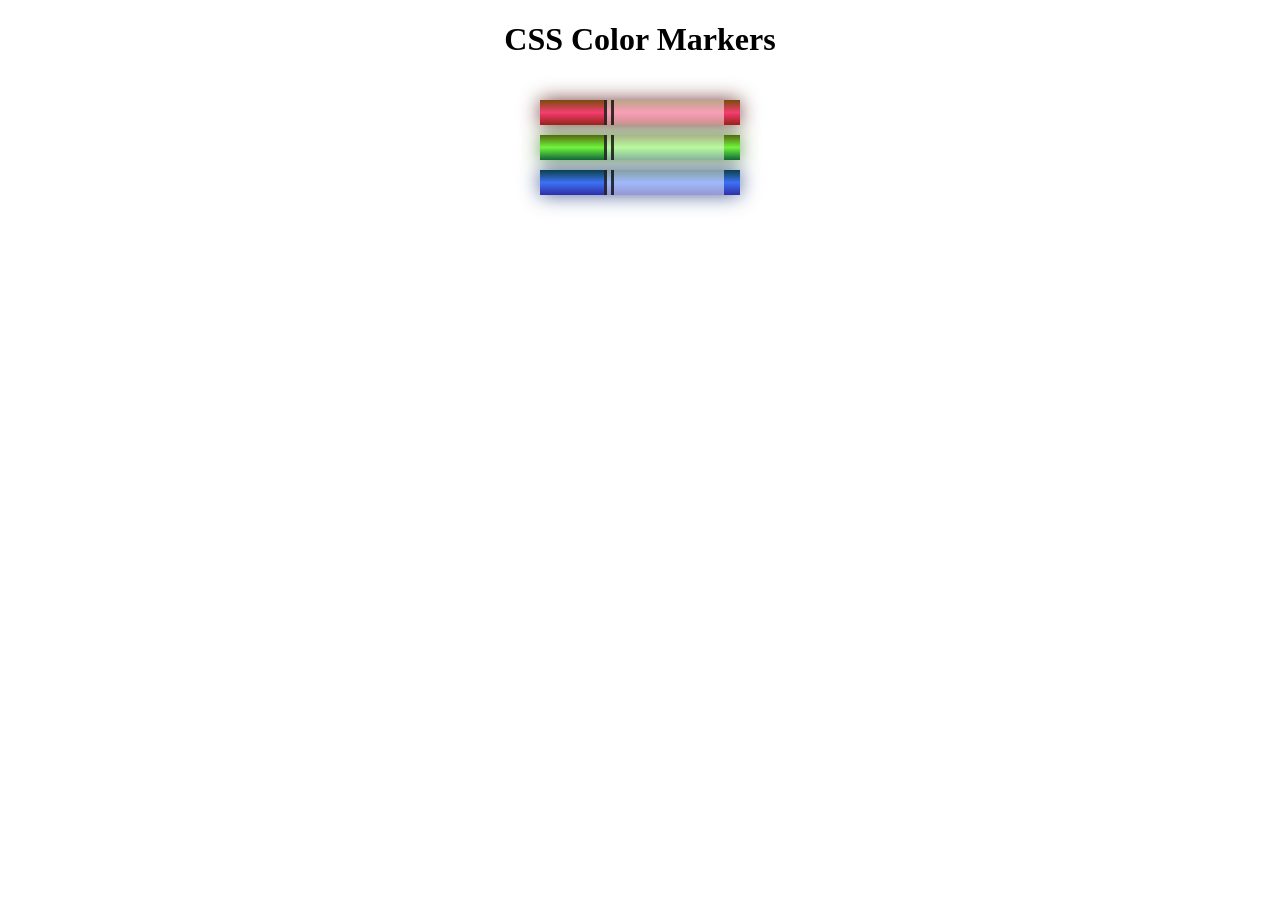
<file: coloredmarkers-css-colors/index.html>
<!DOCTYPE html>
<html lang="en">
  <head>
    <meta charset="utf-8">
    <meta name="viewport" content="width=device-width, initial-scale=1.0">
    <title>Colored Markers</title>
    <link rel="stylesheet" href="styles.css">
  </head>
  <body>
    <h1>CSS Color Markers</h1>
    <div class="container">
      <div class="marker red">
        <div class="cap"></div>
        <div class="sleeve"></div>
      </div>
      <div class="marker green">
        <div class="cap"></div>
        <div class="sleeve"></div>
      </div>
      <div class="marker blue">
        <div class="cap"></div>
        <div class="sleeve"></div>
      </div>
    </div>
  </body>
</html>
</file>
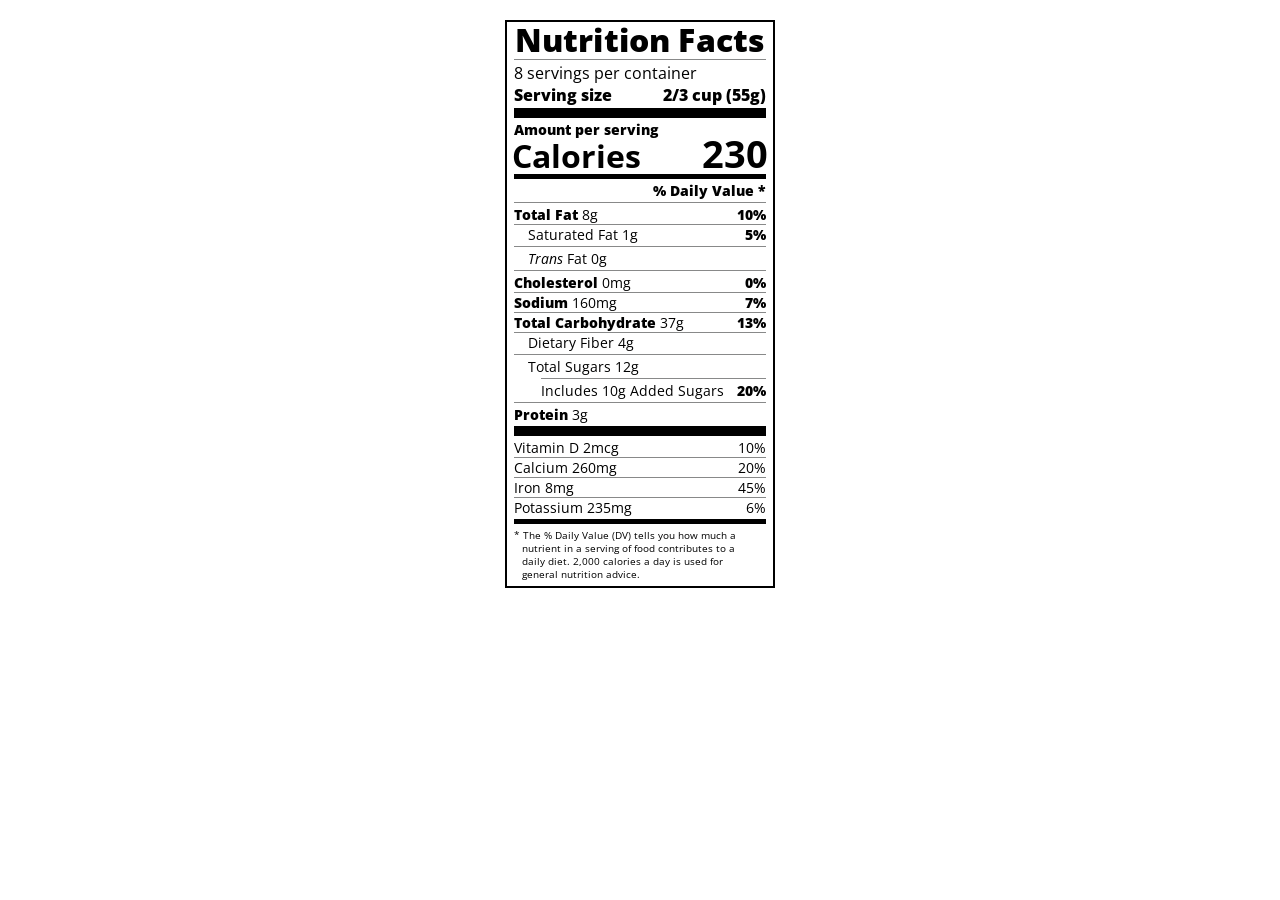
<file: nutritionlabel-typography/index.html>
<!DOCTYPE html>
<html lang="en">

<head>
  <meta charset="UTF-8">
  <title>Nutrition Label</title>
  <link href="https://fonts.googleapis.com/css?family=Open+Sans:400,700,800" rel="stylesheet">
  <link href="./styles.css" rel="stylesheet">
</head>

<body>
  <div class="label">
    <header>
      <h1 class="bold">Nutrition Facts</h1>
      <div class="divider"></div>
      <p>8 servings per container</p>
      <p class="bold">Serving size <span>2/3 cup (55g)</span></p>
    </header>
    <div class="divider large"></div>
    <div class="calories-info">
      <div class="left-container">
        <h2 class="bold small-text">Amount per serving</h2>
        <p>Calories</p>
      </div>
      <span>230</span>
    </div>
    <div class="divider medium"></div>
    <div class="daily-value small-text">
      <p class="bold right no-divider">% Daily Value *</p>
      <div class="divider"></div>
      <p><span><span class="bold">Total Fat</span> 8g</span> <span class="bold">10%</span></p>
      <p class="indent no-divider">Saturated Fat 1g <span class="bold">5%</span></p>
      <div class="divider"></div>
      <p class="indent no-divider"><span><i>Trans</i> Fat 0g</span></p>
      <div class="divider"></div>
      <p><span><span class="bold">Cholesterol</span> 0mg</span> <span class="bold">0%</span></p>
      <p><span><span class="bold">Sodium</span> 160mg</span> <span class="bold">7%</span></p>
      <p><span><span class="bold">Total Carbohydrate</span> 37g</span> <span class="bold">13%</span></p>
      <p class="indent no-divider">Dietary Fiber 4g</p>
      <div class="divider"></div>
      <p class="indent no-divider">Total Sugars 12g</p>
      <div class="divider double-indent"></div>
      <p class="double-indent no-divider">Includes 10g Added Sugars <span class="bold">20%</span></p>
      <div class="divider"></div>
      <p class="no-divider"><span><span class="bold">Protein</span> 3g</span></p>
      <div class="divider large"></div>
      <p>Vitamin D 2mcg <span>10%</span></p>
      <p>Calcium 260mg <span>20%</span></p>
      <p>Iron 8mg <span>45%</span></p>
      <p class="no-divider">Potassium 235mg <span>6%</span></p>
    </div>
    <div class="divider medium"></div>
    <p class="note">* The % Daily Value (DV) tells you how much a nutrient in a serving of food contributes to a daily
      diet. 2,000 calories a day is used for general nutrition advice.</p>
  </div>
</body>
</html>
</file>
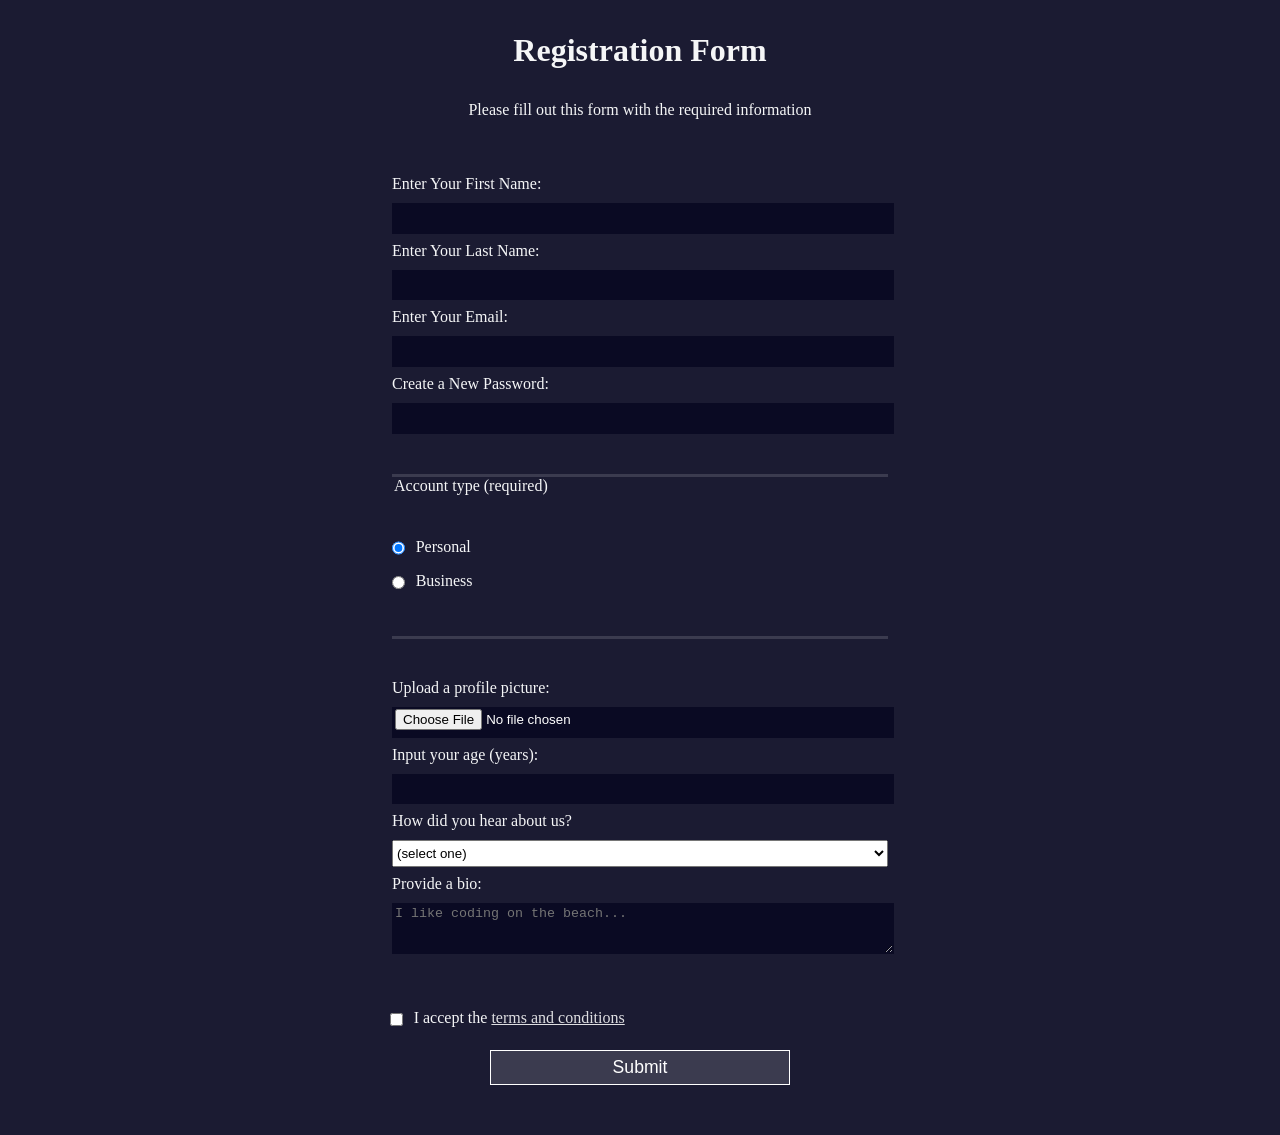
<file: registrationform-html-forms/index.html>
<!DOCTYPE html>
<html lang="en">
  <head>
    <meta charset="UTF-8">
    <title>Registration Form</title>
    <link rel="stylesheet" href="styles.css" />
  </head>
  <body>
    <h1>Registration Form</h1>
    <p>Please fill out this form with the required information</p>
    <form method="post" action='https://register-demo.freecodecamp.org'>
      <fieldset>
        <label for="first-name">Enter Your First Name: <input id="first-name" name="first-name" type="text" required /></label>
        <label for="last-name">Enter Your Last Name: <input id="last-name" name="last-name" type="text" required /></label>
        <label for="email">Enter Your Email: <input id="email" name="email" type="email" required /></label>
        <label for="new-password">Create a New Password: <input id="new-password" name="new-password" type="password" pattern="[a-z0-5]{8,}" required /></label>
      </fieldset>
      <fieldset>
        <legend>Account type (required)</legend>
        <label for="personal-account"><input id="personal-account" type="radio" name="account-type" class="inline" checked /> Personal</label>
        <label for="business-account"><input id="business-account" type="radio" name="account-type" class="inline" /> Business</label>
      </fieldset>
      <fieldset>
        <label for="profile-picture">Upload a profile picture: <input id="profile-picture" type="file" name="file" /></label>
        <label for="age">Input your age (years): <input id="age" type="number" name="age" min="13" max="120" /></label>
        <label for="referrer">How did you hear about us?
          <select id="referrer" name="referrer">
            <option value="">(select one)</option>
            <option value="1">freeCodeCamp News</option>
            <option value="2">freeCodeCamp YouTube Channel</option>
            <option value="3">freeCodeCamp Forum</option>
            <option value="4">Other</option>
          </select>
        </label>
        <label for="bio">Provide a bio:
          <textarea id="bio" name="bio" rows="3" cols="30" placeholder="I like coding on the beach..."></textarea>
        </label>
      </fieldset>
      <label for="terms-and-conditions">
        <input class="inline" id="terms-and-conditions" type="checkbox" required name="terms-and-conditions" /> I accept the <a href="https://www.freecodecamp.org/news/terms-of-service/">terms and conditions</a>
      </label>
      <input type="submit" value="Submit" />
    </form>
  </body>
</html>
</file>
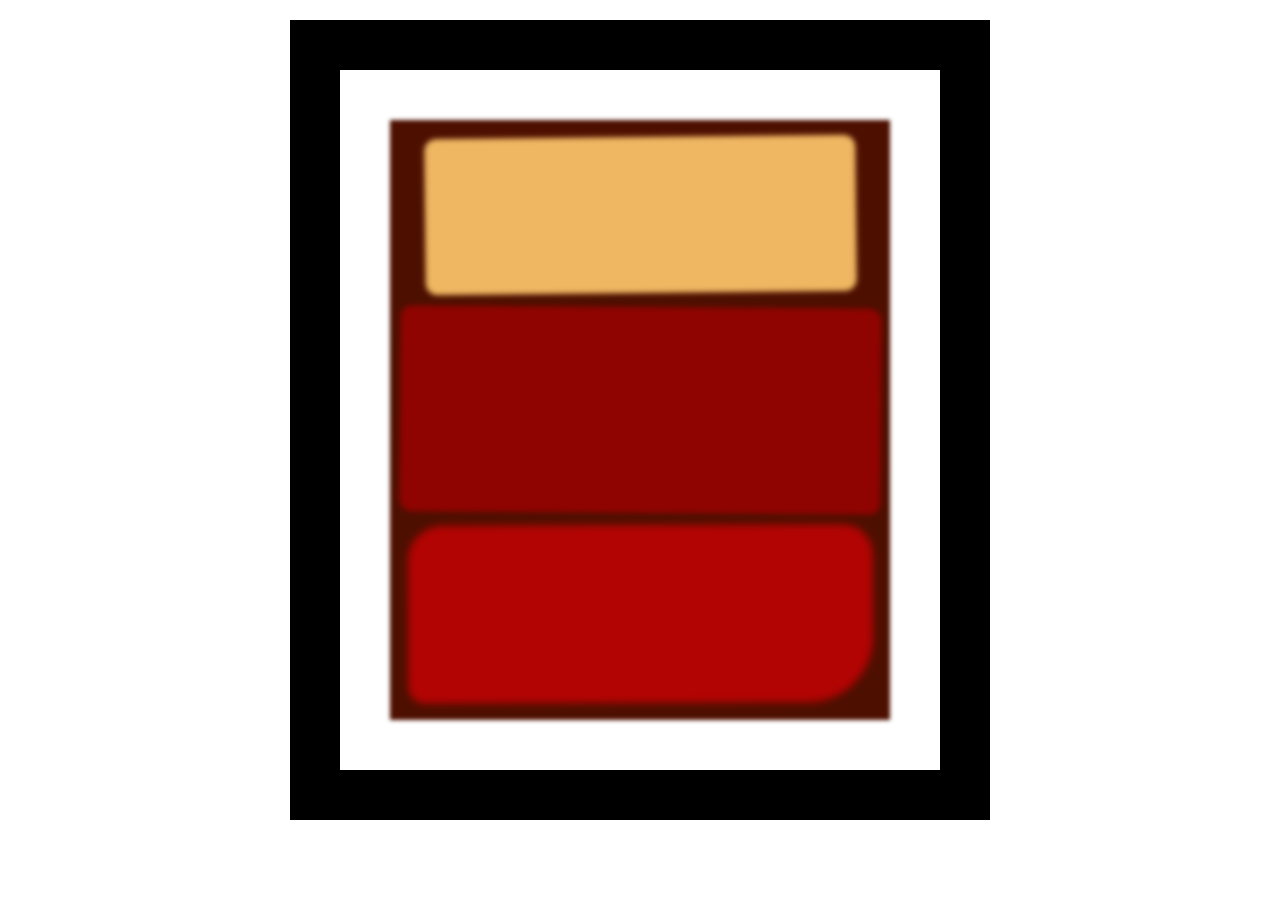
<file: rothkopainting-css-box-model/index.html>
<!DOCTYPE html>
<html lang="en">
  <head>
    <meta charset="UTF-8">
    <title>Rothko Painting</title>
    <link href="./styles.css" rel="stylesheet">
  </head>
  <body>
    <div class="frame">
      <div class="canvas">
        <div class="one"></div>
        <div class="two"></div>
        <div class="three"></div>
      </div>
    </div>
  </body>
</html>
</file>
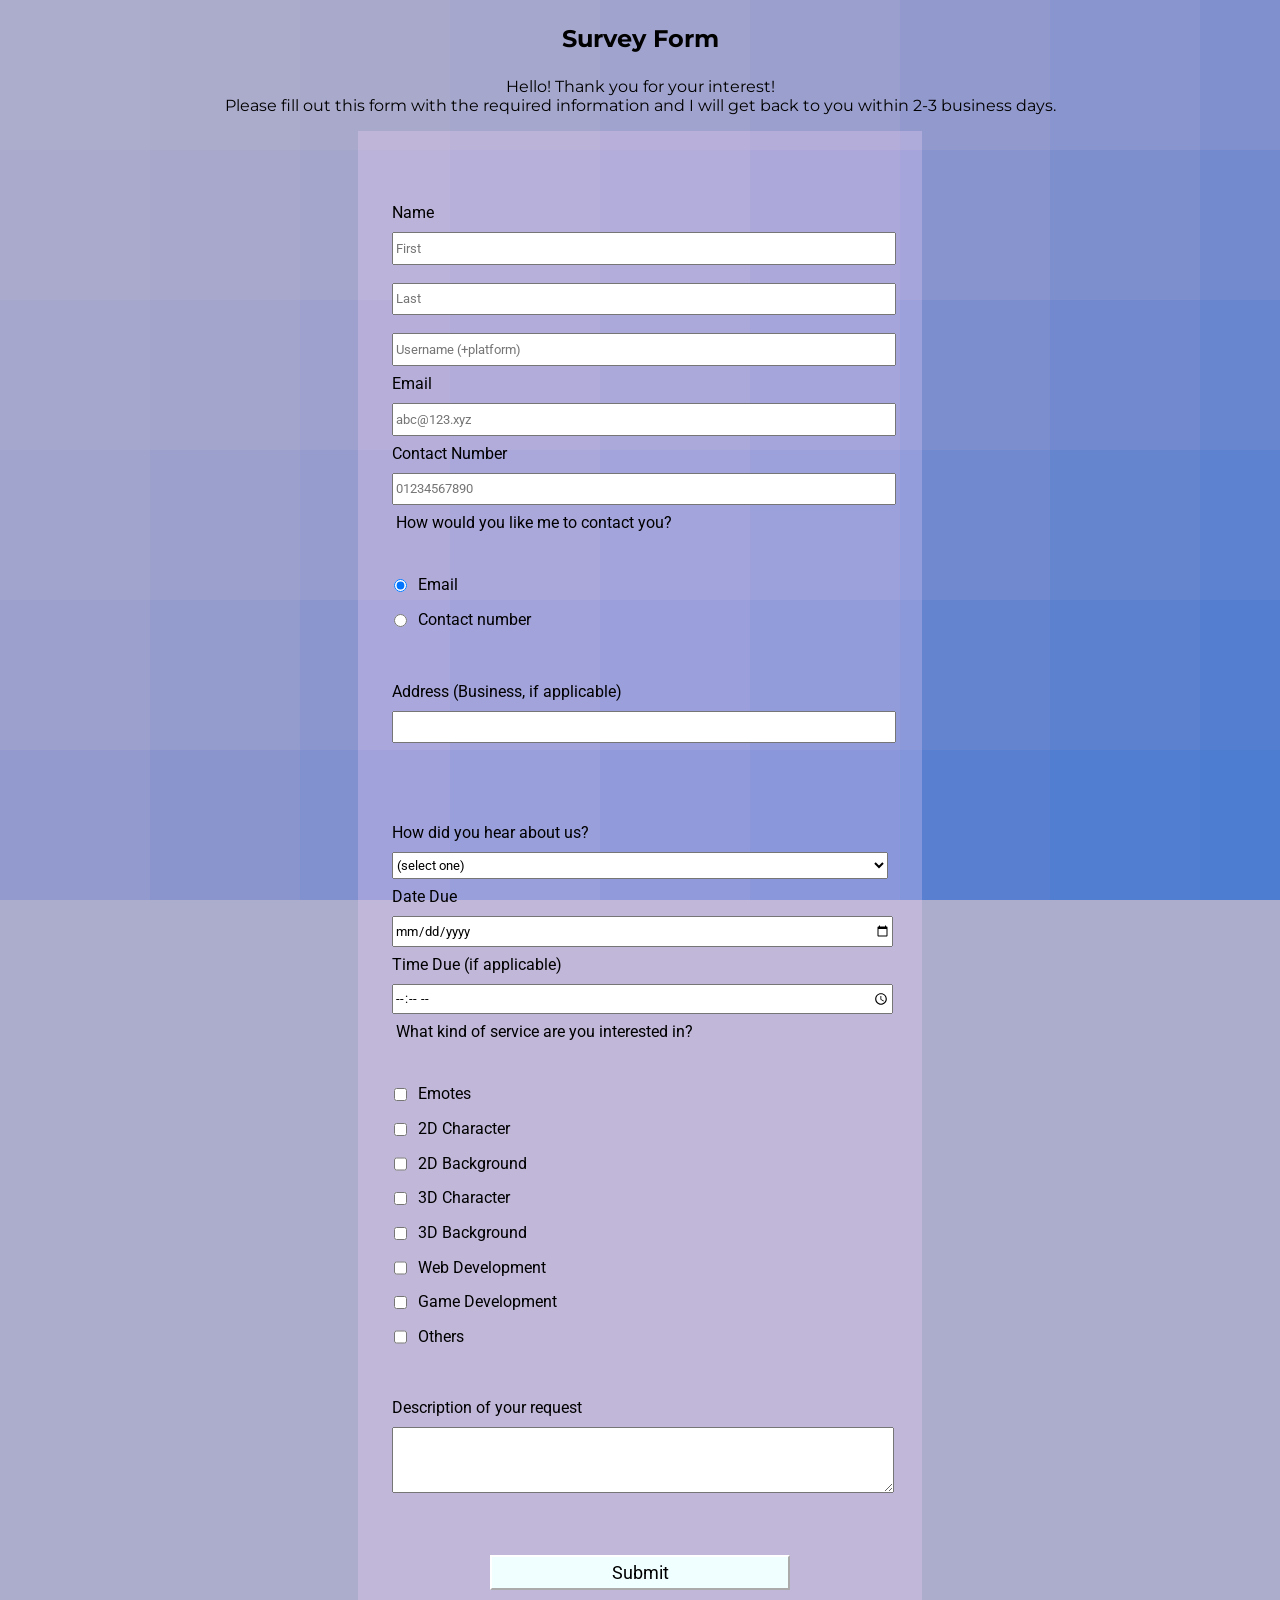
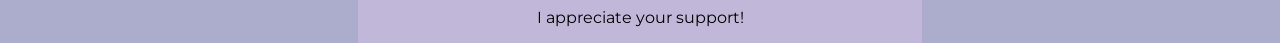
<file: surveyform-cert-proj-1/index.html>
<!DOCTYPE html>
<html lang="en">
    <head>
        <meta charset="utf-8">
        <meta name="viewport" content="width=devicei-width, initial-scale=1">
        <title>Survey Form</title>
        <link rel="stylesheet" href="styles.css" type="text/css">
        <link rel="preconnect" href="https://fonts.googleapis.com">
		<link rel="preconnect" href="https://fonts.gstatic.com" crossorigin>
		<link href="https://fonts.googleapis.com/css2?family=Montserrat:wght@600&family=Roboto&display=swap" rel="stylesheet">
    </head>
    <body>
        <div class="containter">
            <section class="survey">
                <h1 id="title">Survey Form</h1>
                <p id="greeting">Hello! Thank you for your interest!</p>
                <p id="description">Please fill out this form with the required information and I will get back to you within 2-3 business days.</p>
                <form id="survey-form" method="post" action='https://register-demo.freecodecamp.org'>
                    <fieldset>
                        <label for="first-name" id="name-label">Name <input id="name" name="first-name" type="text" placeholder="First" required></label>
                        <label for="last-name"><input id="last-name" name="last-name" type="text" placeholder="Last" required></label>
                        <label for="username"><input id="username" name="username" type="text" placeholder="Username (+platform)"></label>
                        <label for="email" id="email-label">Email <input id="email" name="email" type="email" placeholder="abc@123.xyz" required></label>
                        <label for="number" id="number-label">Contact Number <input id="number" name="number" type="tel" placeholder="01234567890" pattern="[0-9]{7,15}"></label>
                        <fieldset>
                            <legend>How would you like me to contact you?</legend>
                            <label><input id="via-email" type="radio" name="contact" value="via-email" class="inline" checked> Email</label>
                            <label><input id="via-number" type="radio" name="contact" value="via-number" class="inline"> Contact number</label>
                        </fieldset>
                        <label for="address">Address (Business, if applicable) <input id="address" name="address" type="text"></label>
                    </fieldset>
                    <fieldset>
                        <label for="referrer">How did you hear about us?
                            <select id="dropdown" name="referrer" required>
                              <option value="0">(select one)</option>
                              <option value="1">Social Media Site</option>
                              <option value="2">Portfolio</option>
                              <option value="3">Peers</option>
                              <option value="4">Other</option>
                            </select>
                          </label>
                        <label for="date">Date Due <input id="date" name="date" type="date"></label>
                        <label for="time">Time Due (if applicable) <input id="time" name="time" type="time"></label>
                        <fieldset>
                            <legend>What kind of service are you interested in? </legend>
                            <label for="emotes"><input id="emotes" name="emotes"  value="emotes" type="checkbox" class="inline"> Emotes</label>
                            <label for="2d-cc"><input id="2d-cc" name="2d-cc" value="2d-cc" type="checkbox" class="inline"> 2D Character</label>
                            <label for="2d-bg"><input id="2d-bg" name="2d-bg" value="2d-bg" type="checkbox" class="inline"> 2D Background</label>
                            <label for="3d-cc"><input id="3d-cc" name="3d-cc" value="3d-cc" type="checkbox"  class="inline"> 3D Character</label>
                            <label for="3d-bg"><input id="3d-bg" name="3d-bg" value="3d-bg" type="checkbox"  class="inline"> 3D Background</label>
                            <label for="webdev"><input id="webdev" name="webdev" value="webdev" type="checkbox"  class="inline"> Web Development</label>
                            <label for="gamedev"><input id="gamedev" name="gamedev" value="gamedev" type="checkbox"  class="inline"> Game Development</label>
                            <label for="other"><input id="other" name="other" value="other" type="checkbox"  class="inline"> Others</label>
                        </fieldset>
                        <label for="specifics">Description of your request <textarea id="specifics" name="specifics" rows="4" cols="40"></textarea></label>
                    </fieldset>
                    <input id="submit" type="submit" value="Submit">
                    <p id="closing">I appreciate your support!</p>
                </form>
            </section>
        </div>
    </body>
</html>
</file>
<file: coloredmarkers-css-colors/styles.css>
h1 {
    text-align: center;
  }
  
  .container {
    background-color: rgb(255, 255, 255);
    padding: 10px 0;
  }
  
  .marker {
    width: 200px;
    height: 25px;
    margin: 10px auto;
  }
  
  .cap {
    width: 60px;
    height: 25px;
  }
  
  .sleeve {
    width: 110px;
    height: 25px;
    background-color: rgba(255, 255, 255, 0.5);
    border-left: 10px double rgba(0, 0, 0, 0.75);
  }
  
  .cap, .sleeve {
    display: inline-block;
  }
  
  .red {
    background: linear-gradient(rgb(122, 74, 14), rgb(245, 62, 113), rgb(162, 27, 27));
    box-shadow: 0 0 20px 0 rgba(83, 14, 14, 0.8);
  }
  
  .green {
    background: linear-gradient(#55680D, #71F53E, #116C31);
    box-shadow: 0 0 20px 0 #3B7E20CC;
  }
  
  .blue {
    background: linear-gradient(hsl(186, 76%, 16%), hsl(223, 90%, 60%), hsl(240, 56%, 42%));
    box-shadow: 0 0 20px 0 hsla(223, 59%, 31%, 0.8);
  }
</file>
<file: nutritionlabel-typography/styles.css>
* {
    box-sizing: border-box;
  }
  
  html {
    font-size: 16px;
  }
  
  body {
    font-family: 'Open Sans', sans-serif;
  }
  
  .label {
    border: 2px solid black;
    width: 270px;
    margin: 20px auto;
    padding: 0 7px;
  }
  
  header h1 {
    text-align: center;
    margin: -4px 0;
    letter-spacing: 0.15px
  }
  
  p {
    margin: 0;
    display: flex;
    justify-content: space-between;
  }
  
  .divider {
    border-bottom: 1px solid #888989;
    margin: 2px 0;
  }
  
  .bold {
    font-weight: 800;
  }
  
  .large {
    height: 10px;
  }
  
  .large, .medium {
    background-color: black;
    border: 0;
  }
  
  .medium {
    height: 5px;
  }
  
  .small-text {
    font-size: 0.85rem;
  }
  
  
  .calories-info {
    display: flex;
    justify-content: space-between;
    align-items: flex-end;
  }
  
  .calories-info h2 {
    margin: 0;
  }
  
  .left-container p {
    margin: -5px -2px;
    font-size: 2em;
    font-weight: 700;
  }
  
  .calories-info span {
    margin: -7px -2px;
    font-size: 2.4em;
    font-weight: 700;
  }
  
  .right {
    justify-content: flex-end;
  }
  
  .indent {
    margin-left: 1em;
  }
  
  .double-indent {
    margin-left: 2em;
  }
  
  .daily-value p:not(.no-divider) {
    border-bottom: 1px solid #888989;
  }
  
  .note {
    font-size: 0.6rem;
    margin: 5px 0;
    padding: 0 8px;
    text-indent: -8px;
  }
</file>
<file: registrationform-html-forms/styles.css>
body {
    width: 100%;
    height: 100vh;
    margin: 0;
    background-color: #1b1b32;
    color: #f5f6f7;
    font-family: Tahoma;
    font-size: 16px;
  }
  
  h1, p {
    margin: 1em auto;
    text-align: center;
  }
  
  form {
    width: 60vw;
    max-width: 500px;
    min-width: 300px;
    margin: 0 auto;
    padding-bottom: 2em;
  }
  
  fieldset {
    border: none;
    padding: 2rem 0;
    border-bottom: 3px solid #3b3b4f;
  }
  
  fieldset:last-of-type {
    border-bottom: none;
  }
  
  label {
    display: block;
    margin: 0.5rem 0;
  }
  
  input,
  textarea,
  select {
    margin: 10px 0 0 0;
    width: 100%;
    min-height: 2em;
  }
  
  input, textarea {
    background-color: #0a0a23;
    border: 1px solid #0a0a23;
    color: #ffffff;
  }
  
  .inline {
    width: unset;
    margin: 0 0.5em 0 0;
    vertical-align: middle;
  }
  
  input[type="submit"] {
    display: block;
    width: 60%;
    margin: 1em auto;
    height: 2em;
    font-size: 1.1rem;
    background-color: #3b3b4f;
    border-color: white;
    min-width: 300px;
  }
  
  input[type="file"] {
    padding: 1px 2px;
  }
  
  .inline{
    display: inline; 
  }
  
  a[href="https://www.freecodecamp.org/news/terms-of-service/"] {
    color: #dfdfe2;
  }
</file>
<file: rothkopainting-css-box-model/styles.css>
.canvas {
    width: 500px;
    height: 600px;
    background-color: #4d0f00;
    overflow: hidden;
    filter: blur(2px);
  }
  
  .frame {
    border: 50px solid black;
    width: 500px;
    padding: 50px;
    margin: 20px auto;
  }
  
  .one {
    width: 425px;
    height: 150px;
    background-color: #efb762;
    margin: 20px auto;
    box-shadow: 0 0 3px 3px #efb762;
    border-radius: 9px;
    transform: rotate(-0.6deg);
  }
  
  .two {
    width: 475px;
    height: 200px;
    background-color: #8f0401;
    margin: 0 auto 20px;
    box-shadow: 0 0 3px 3px #8f0401;
    border-radius: 8px 10px;
    transform: rotate(0.4deg);
  }
  
  .one, .two {
    filter: blur(1px);
  }
  
  .three {
    width: 91%;
    height: 28%;
    background-color: #b20403;
    margin: auto;
    filter: blur(2px);
    box-shadow: 0 0 5px 5px #b20403;
    border-radius: 30px 25px 60px 12px;
    transform: rotate(-0.2deg);
  }
</file>
<file: surveyform-cert-proj-1/styles.css>
* {
	font-family: "Roboto", sans-serif;
}

h1, p {
	font-family: "Montserrat", sans-serif;
    text-align: center;
    margin: 1em auto;
    padding: 0 2em;
}

p {
    margin-bottom: -1em;
}

body {
    width: 100%;
    height: 100vh;
    margin: 0;
    background-color: #ACACCC;
    background-image: url("data:image/svg+xml,%3Csvg xmlns='http://www.w3.org/2000/svg' width='100%25' height='100%25' viewBox='0 0 100 60'%3E%3Cg %3E%3Crect fill='%23ACACCC' width='11' height='11'/%3E%3Crect fill='%23ababcc' x='10' width='11' height='11'/%3E%3Crect fill='%23aaaacc' y='10' width='11' height='11'/%3E%3Crect fill='%23a9a9cc' x='20' width='11' height='11'/%3E%3Crect fill='%23a7a8cc' x='10' y='10' width='11' height='11'/%3E%3Crect fill='%23a6a7cc' y='20' width='11' height='11'/%3E%3Crect fill='%23a5a7cc' x='30' width='11' height='11'/%3E%3Crect fill='%23a4a6cc' x='20' y='10' width='11' height='11'/%3E%3Crect fill='%23a3a5cc' x='10' y='20' width='11' height='11'/%3E%3Crect fill='%23a1a4cc' y='30' width='11' height='11'/%3E%3Crect fill='%23a0a3cd' x='40' width='11' height='11'/%3E%3Crect fill='%239fa2cd' x='30' y='10' width='11' height='11'/%3E%3Crect fill='%239ea1cd' x='20' y='20' width='11' height='11'/%3E%3Crect fill='%239ca0cd' x='10' y='30' width='11' height='11'/%3E%3Crect fill='%239ba0cd' y='40' width='11' height='11'/%3E%3Crect fill='%239a9fcd' x='50' width='11' height='11'/%3E%3Crect fill='%23989ecd' x='40' y='10' width='11' height='11'/%3E%3Crect fill='%23979dcd' x='30' y='20' width='11' height='11'/%3E%3Crect fill='%23969ccd' x='20' y='30' width='11' height='11'/%3E%3Crect fill='%23949bcd' x='10' y='40' width='11' height='11'/%3E%3Crect fill='%23939acd' y='50' width='11' height='11'/%3E%3Crect fill='%23929acd' x='60' width='11' height='11'/%3E%3Crect fill='%239099cd' x='50' y='10' width='11' height='11'/%3E%3Crect fill='%238f98cd' x='40' y='20' width='11' height='11'/%3E%3Crect fill='%238d97cd' x='30' y='30' width='11' height='11'/%3E%3Crect fill='%238c96ce' x='20' y='40' width='11' height='11'/%3E%3Crect fill='%238a95ce' x='10' y='50' width='11' height='11'/%3E%3Crect fill='%238995ce' x='70' width='11' height='11'/%3E%3Crect fill='%238794ce' x='60' y='10' width='11' height='11'/%3E%3Crect fill='%238693ce' x='50' y='20' width='11' height='11'/%3E%3Crect fill='%238492ce' x='40' y='30' width='11' height='11'/%3E%3Crect fill='%238391ce' x='30' y='40' width='11' height='11'/%3E%3Crect fill='%238190ce' x='20' y='50' width='11' height='11'/%3E%3Crect fill='%238090ce' x='80' width='11' height='11'/%3E%3Crect fill='%237e8fce' x='70' y='10' width='11' height='11'/%3E%3Crect fill='%237c8ece' x='60' y='20' width='11' height='11'/%3E%3Crect fill='%237b8dce' x='50' y='30' width='11' height='11'/%3E%3Crect fill='%23798cce' x='40' y='40' width='11' height='11'/%3E%3Crect fill='%23778cce' x='30' y='50' width='11' height='11'/%3E%3Crect fill='%23758bcf' x='90' width='11' height='11'/%3E%3Crect fill='%23748acf' x='80' y='10' width='11' height='11'/%3E%3Crect fill='%237289cf' x='70' y='20' width='11' height='11'/%3E%3Crect fill='%237089cf' x='60' y='30' width='11' height='11'/%3E%3Crect fill='%236e88cf' x='50' y='40' width='11' height='11'/%3E%3Crect fill='%236c87cf' x='40' y='50' width='11' height='11'/%3E%3Crect fill='%236a86cf' x='90' y='10' width='11' height='11'/%3E%3Crect fill='%236886cf' x='80' y='20' width='11' height='11'/%3E%3Crect fill='%236685cf' x='70' y='30' width='11' height='11'/%3E%3Crect fill='%236484cf' x='60' y='40' width='11' height='11'/%3E%3Crect fill='%236283cf' x='50' y='50' width='11' height='11'/%3E%3Crect fill='%236083cf' x='90' y='20' width='11' height='11'/%3E%3Crect fill='%235d82cf' x='80' y='30' width='11' height='11'/%3E%3Crect fill='%235b81cf' x='70' y='40' width='11' height='11'/%3E%3Crect fill='%235980d0' x='60' y='50' width='11' height='11'/%3E%3Crect fill='%235680d0' x='90' y='30' width='11' height='11'/%3E%3Crect fill='%23547fd0' x='80' y='40' width='11' height='11'/%3E%3Crect fill='%23517ed0' x='70' y='50' width='11' height='11'/%3E%3Crect fill='%234f7dd0' x='90' y='40' width='11' height='11'/%3E%3Crect fill='%234c7dd0' x='80' y='50' width='11' height='11'/%3E%3Crect fill='%23497CD0' x='90' y='50' width='11' height='11'/%3E%3C/g%3E%3C/svg%3E");
    background-attachment: fixed;
    background-size: cover;
}

form {
    width: 60vw;
    max-width: 500px;
    min-width: 300px;
    margin: 2em auto;
    padding: 2em;
    background-color: rgba(255, 214, 255, 0.25);
  }

  fieldset {
    border: none;
    padding: 2rem 0;
  }

  label {
    display: block;
    margin: 0.5rem 0;
  }

  input, textarea, select {
    margin: 10px 0 0 0;
    width: 100%;
    min-height: 2em;

  }
  
  .inline {
    width: unset;
    margin: 0 0.5em 0 0;
    vertical-align: middle;
  }

  input[type="submit"] {
    display: block;
    width: 60%;
    margin: 1em auto;
    height: 2em;
    font-size: 1.1rem;
    background-color: azure;
    border-color: white;
    min-width: 300px;
  }
</file>
